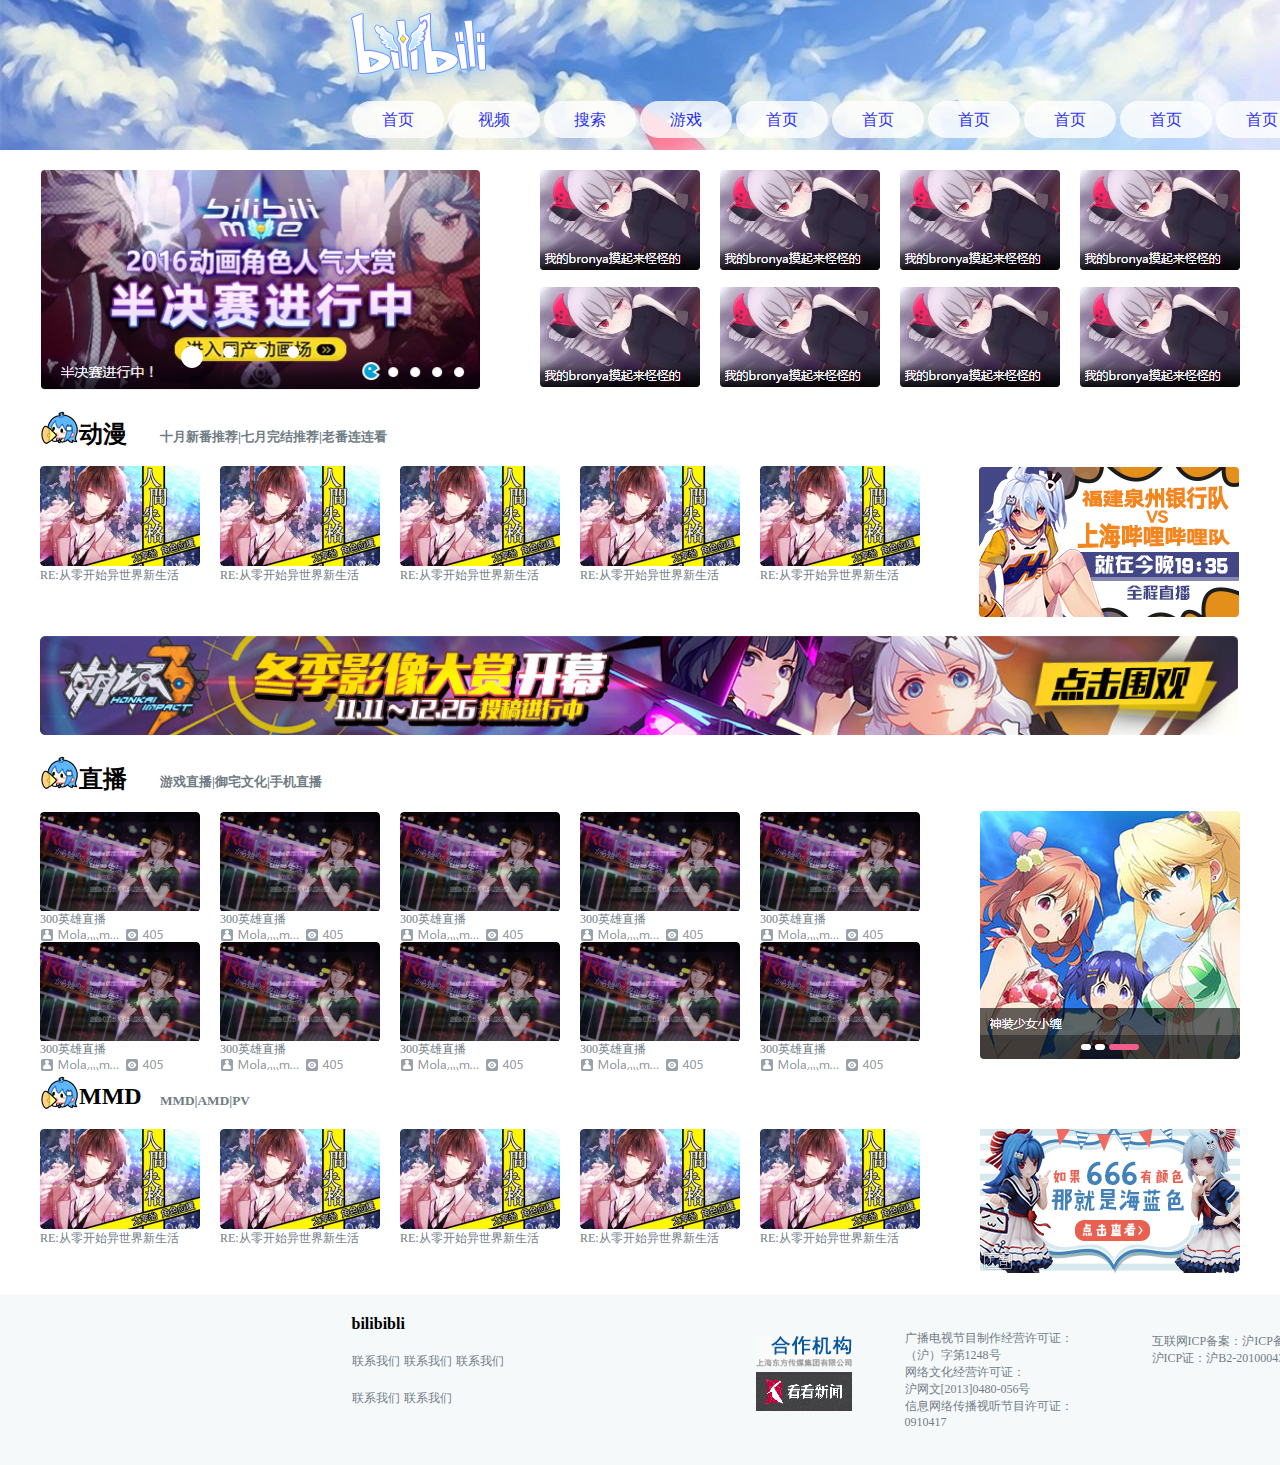
<file: html/index.html>
﻿<html>
	<head>
		<meta http-equiv="Content-Type" content="text/html; charset=utf-8" />
		<link rel = "stylesheet" type = "text/css" href = "../css/style.css">
		<script src="../js/jquery.js"></script>

		<title>哔哩哔哩- ( ゜- ゜)つロ  乾杯~</title>
	</head>
	
	<body>
	
		<div class = "head">
			<img src = "../images/logo.png">
			<div class = "nav">
				<a href = "index.html"><span>首页</span></a>
				<a href = "video.html"><span>视频</span></a>
				<a href = "search.html"><span>搜索</span></a>
				<a href = "game.html"><span>游戏</span></a>
				<a href = "index.html"><span>首页</span></a>
				<a href = "index.html"><span>首页</span></a>
				<a href = "index.html"><span>首页</span></a>
				<a href = "index.html"><span>首页</span></a>
				<a href = "index.html"><span>首页</span></a>
				<a href = "index.html"><span>首页</span></a>
				<a href = "game.html"><span>游戏</span></a>
				<a href = "search.html"><span>搜索</span></a>
		</div>
		</div>

		<!--index内容部分-->
		<div class = "body1">
			<div class = "body1-left">
				<div class = "img-box">
				<img src = "../images/top.png">
				<img src = "../images/top.png">
				<img src = "../images/top.png">
				<img src = "../images/top.png">
				
				</div>
				<ul class="ctrl_button">
    						<li class="current"></li>
        					<li></li>
        					<li></li>
							   <li></li>
    					</ul>
			</div>
			
			<div class = "body1-right">
				<img src = "../images/index-img1.png">
				<img src = "../images/index-img1.png">
				<img src = "../images/index-img1.png">
				<img src = "../images/index-img1.png"><br/>
				<img src = "../images/index-img1.png">
				<img src = "../images/index-img1.png">
				<img src = "../images/index-img1.png">
				<img src = "../images/index-img1.png">
			</div>
		</div>
		
		<div class = "body2">
			<div class = "body2-top">
				<img src = "../images/minilogo.png"><h2>动漫</h2><h5>十月新番推荐|七月完结推荐|老番连连看</h5>
			</div>
			<div class = "body2-center">
				<div class = "body2-center-box"><img src = "../images/index-img2.png"><p>RE:从零开始异世界新生活</p></div>
				<div class = "body2-center-box"><img src = "../images/index-img2.png"><p>RE:从零开始异世界新生活</p></div>
				<div class = "body2-center-box"><img src = "../images/index-img2.png"><p>RE:从零开始异世界新生活</p></div>
				<div class = "body2-center-box"><img src = "../images/index-img2.png"><p>RE:从零开始异世界新生活</p></div>
				<div class = "body2-center-box"><img src = "../images/index-img2.png"><p>RE:从零开始异世界新生活</p></div>
				<div class = "cen-rigth"><img src = "../images/cen-right.png"></div>
			</div>
		</div>
		
		<div class = "body3">
			<img src = "../images/img1.png" width = "1200px">
		</div>
		
		<div class = "body4">
			<div class = "body4-top"><img src = "../images/minilogo.png"><h2>直播</h2><h5>游戏直播|御宅文化|手机直播</h5></div>
			<div class = "body4-bottom">
				<div class = "body4-left">
					<div class = "body4-left-box"><img src = "../images/body4.png"><p>300英雄直播</p><img src = "../images/p.png"></div>
					<div class = "body4-left-box"><img src = "../images/body4.png"><p>300英雄直播</p><img src = "../images/p.png"></div>
					<div class = "body4-left-box"><img src = "../images/body4.png"><p>300英雄直播</p><img src = "../images/p.png"></div>
					<div class = "body4-left-box"><img src = "../images/body4.png"><p>300英雄直播</p><img src = "../images/p.png"></div>
					<div class = "body4-left-box"><img src = "../images/body4.png"><p>300英雄直播</p><img src = "../images/p.png"></div>
					<div class = "body4-left-box"><img src = "../images/body4.png"><p>300英雄直播</p><img src = "../images/p.png"></div>
					<div class = "body4-left-box"><img src = "../images/body4.png"><p>300英雄直播</p><img src = "../images/p.png"></div>
					<div class = "body4-left-box"><img src = "../images/body4.png"><p>300英雄直播</p><img src = "../images/p.png"></div>
					<div class = "body4-left-box"><img src = "../images/body4.png"><p>300英雄直播</p><img src = "../images/p.png"></div>
					<div class = "body4-left-box"><img src = "../images/body4.png"><p>300英雄直播</p><img src = "../images/p.png"></div>
				</div>
				<div class = "body4-right"><img src = "../images/body4-right.png"></div>
			</div>
		</div>
				
		<div class = "body5">
			<div class = "body5-top"><img src = "../images/minilogo.png"><h2>MMD</h2><h5>MMD|AMD|PV</h5></div>
			<div class = "body2-center">
				<div class = "body2-center-box"><img src = "../images/index-img2.png"><p>RE:从零开始异世界新生活</p></div>
				<div class = "body2-center-box"><img src = "../images/index-img2.png"><p>RE:从零开始异世界新生活</p></div>
				<div class = "body2-center-box"><img src = "../images/index-img2.png"><p>RE:从零开始异世界新生活</p></div>
				<div class = "body2-center-box"><img src = "../images/index-img2.png"><p>RE:从零开始异世界新生活</p></div>
				<div class = "body2-center-box"><img src = "../images/index-img2.png"><p>RE:从零开始异世界新生活</p></div>
				<div class = "cen-rigth"><img src = "../images/body5.png"></div>
			</div>
		</div>
		
		<!--内容结束-->
		
		<div class = "footer">
			<div class = "foot">
			<div class = "footer-top-left">
				<h4>bilibibli</h4><br/>
				<a href = "#">联系我们</a>
				<a href = "#">联系我们</a>
				<a href = "#">联系我们</a><br/><br/>
				<a href = "#">联系我们</a>
				<a href = "#">联系我们</a></br></br>
			</div>
			<div class = "footer-top-center">
			<br/>
			<img src = "../images/footer.png">
				<div class = "foot2">
				<p>广播电视节目制作经营许可证：<br/>
				（沪）字第1248号<br/>网络文化经营许可证：<br/>
				沪网文[2013]0480-056号<br/>信息网络传播视听节目许可证：<br/>
				0910417</p>
				</div>
			</div><br/>
			<div class = "footer-top-right">
				<p>互联网ICP备案：沪ICP备13002172号-3<br/>沪ICP证：沪B2-20100043</p>
			</div>
			</div>
		</div>
		<script language="javascript" src="../js/style.js" type="text/jscript"></script>
	</body>
</html>
</file>
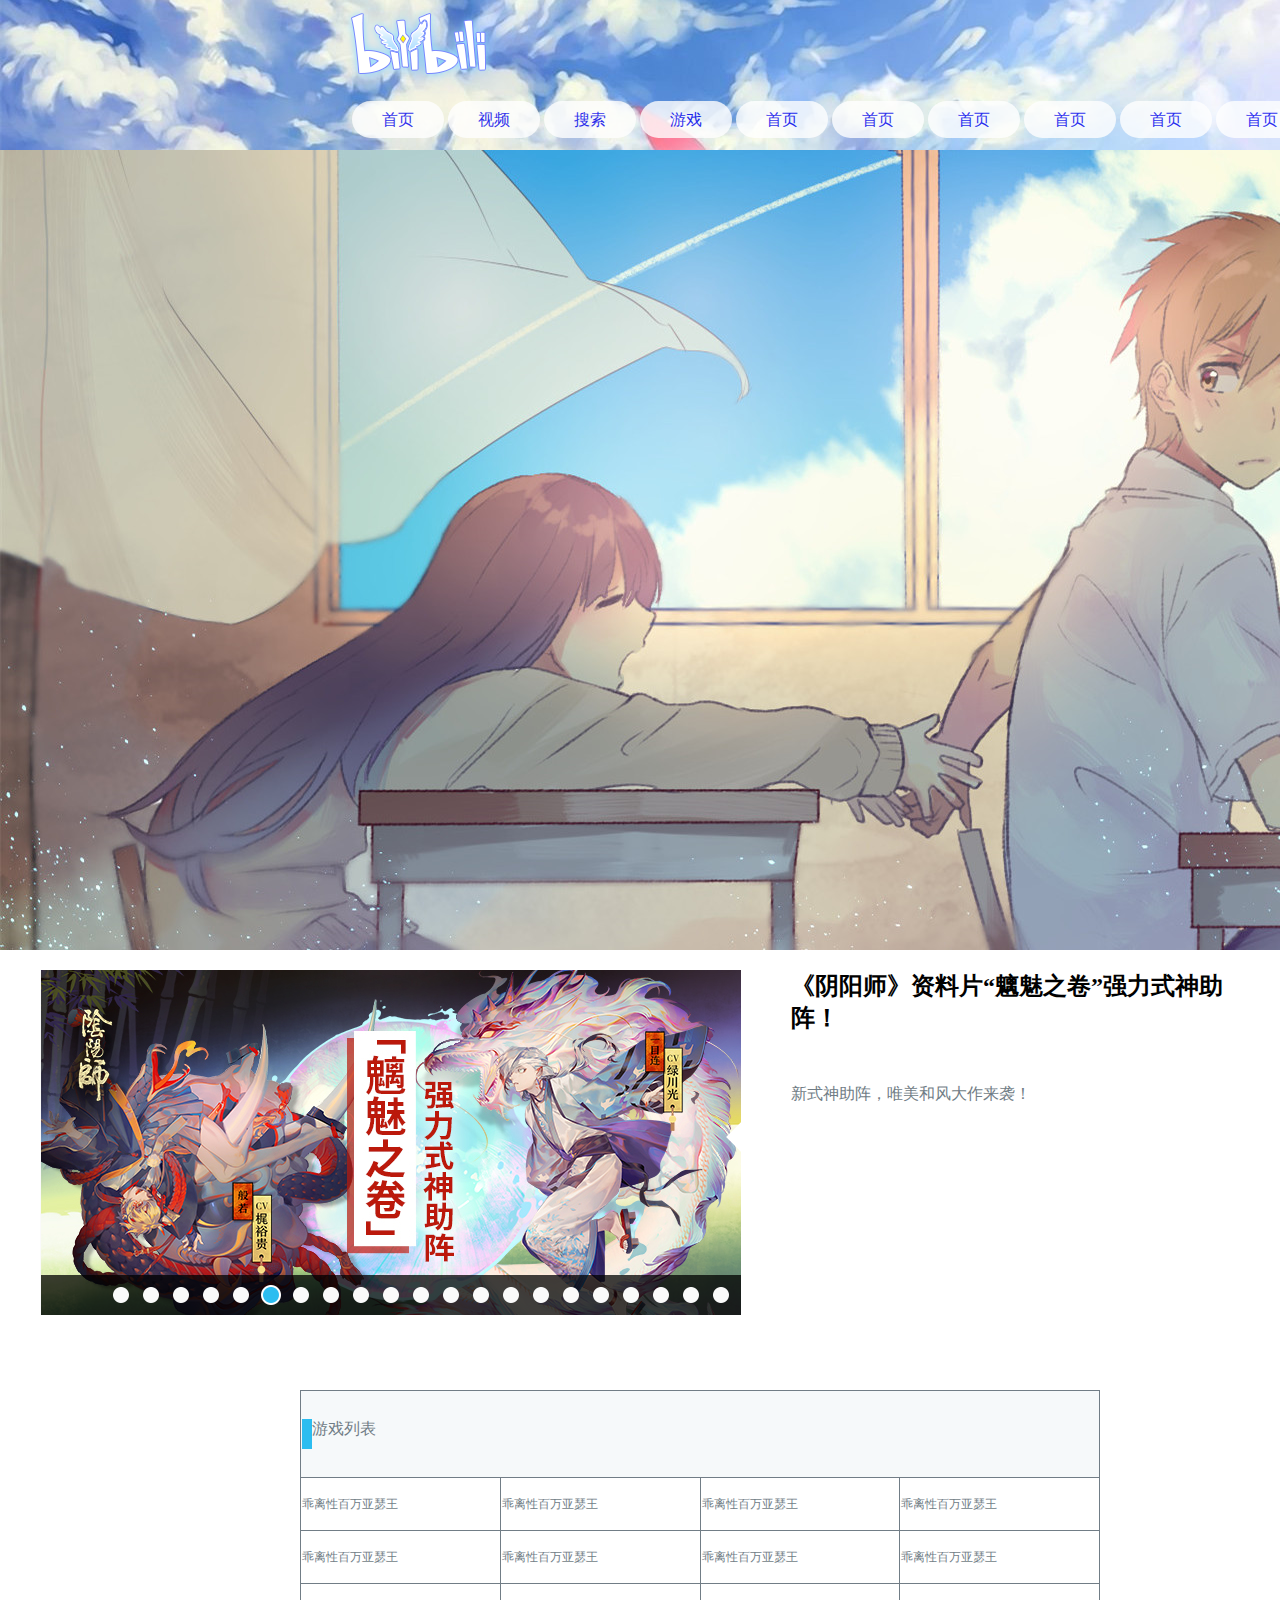
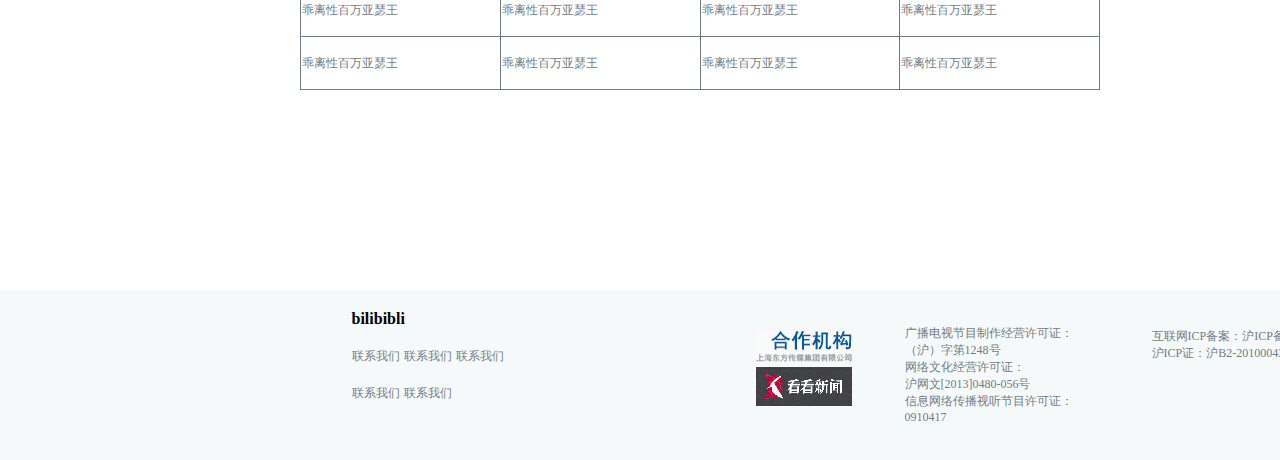
<file: html/game.html>
﻿<html>
	<head>
		<meta http-equiv="Content-Type" content="text/html; charset=utf-8" />
		<link rel = "stylesheet" type = "text/css" href = "../css/style.css">
		<title>哔哩哔哩- ( ゜- ゜)つロ  乾杯~</title>
	</head>
	
	<body>
	
		<div class = "head">
			<img src = "../images/logo.png">
			<div class = "nav">
				<a href = "index.html"><span>首页</span></a>
				<a href = "video.html"><span>视频</span></a>
				<a href = "search.html"><span>搜索</span></a>
				<a href = "game.html"><span>游戏</span></a>
				<a href = "index.html"><span>首页</span></a>
				<a href = "index.html"><span>首页</span></a>
				<a href = "index.html"><span>首页</span></a>
				<a href = "index.html"><span>首页</span></a>
				<a href = "index.html"><span>首页</span></a>
				<a href = "index.html"><span>首页</span></a>
				<a href = "game.html"><span>游戏</span></a>
				<a href = "search.html"><span>搜索</span></a>
		</div>
		</div>

		<!--index内容部分-->
		<div class = "game1">
			<img src = "../images/game.jpg">
		</div>
		
		<div class = "game2">
			<div class = "game1">
			<img src = "../images/game2.png">
			<div class = "game2-right">
				<h2>《阴阳师》资料片“魑魅之卷”强力式神助阵！</h2>
				<p>新式神助阵，唯美和风大作来袭！</p>
			</div>
		</div>
		</div>
		
		<div class = "game3">
			<table>
				<tr><td colspan="4" bgcolor  = "#f6f9fa"><div class = "game3-block"></div>游戏列表</td></tr>
				<tr ><td><a href = "#">乖离性百万亚瑟王</a></td><td><a href = "#">乖离性百万亚瑟王</a></td><td><a href = "#">乖离性百万亚瑟王</a></td><td><a href = "#">乖离性百万亚瑟王</a></td></tr>
				<tr><td><a href = "#">乖离性百万亚瑟王</a></td><td><a href = "#">乖离性百万亚瑟王</a></td><td><a href = "#">乖离性百万亚瑟王</a></td><td><a href = "#">乖离性百万亚瑟王</a></td></tr>
				<tr><td><a href = "#">乖离性百万亚瑟王</a></td><td><a href = "#">乖离性百万亚瑟王</a></td><td><a href = "#">乖离性百万亚瑟王</a></td><td><a href = "#">乖离性百万亚瑟王</a></td></tr>
				<tr><td><a href = "#">乖离性百万亚瑟王</a></td><td><a href = "#">乖离性百万亚瑟王</a></td><td><a href = "#">乖离性百万亚瑟王</a></td><td><a href = "#">乖离性百万亚瑟王</a></td></tr>

			</table>
		</div>

		<!--内容结束-->
		
		<div class = "footer">
			<div class = "foot">
			<div class = "footer-top-left">
				<h4>bilibibli</h4><br/>
				<a href = "#">联系我们</a>
				<a href = "#">联系我们</a>
				<a href = "#">联系我们</a><br/><br/>
				<a href = "#">联系我们</a>
				<a href = "#">联系我们</a></br></br>
			</div>
			<div class = "footer-top-center">
			<br/>
			<img src = "../images/footer.png">
				<div class = "foot2">
				<p>广播电视节目制作经营许可证：<br/>
				（沪）字第1248号<br/>网络文化经营许可证：<br/>
				沪网文[2013]0480-056号<br/>信息网络传播视听节目许可证：<br/>
				0910417</p>
				</div>
			</div><br/>
			<div class = "footer-top-right">
				<p>互联网ICP备案：沪ICP备13002172号-3<br/>沪ICP证：沪B2-20100043</p>
			</div>
			</div>
		</div>
	</body>
</html>
</file>
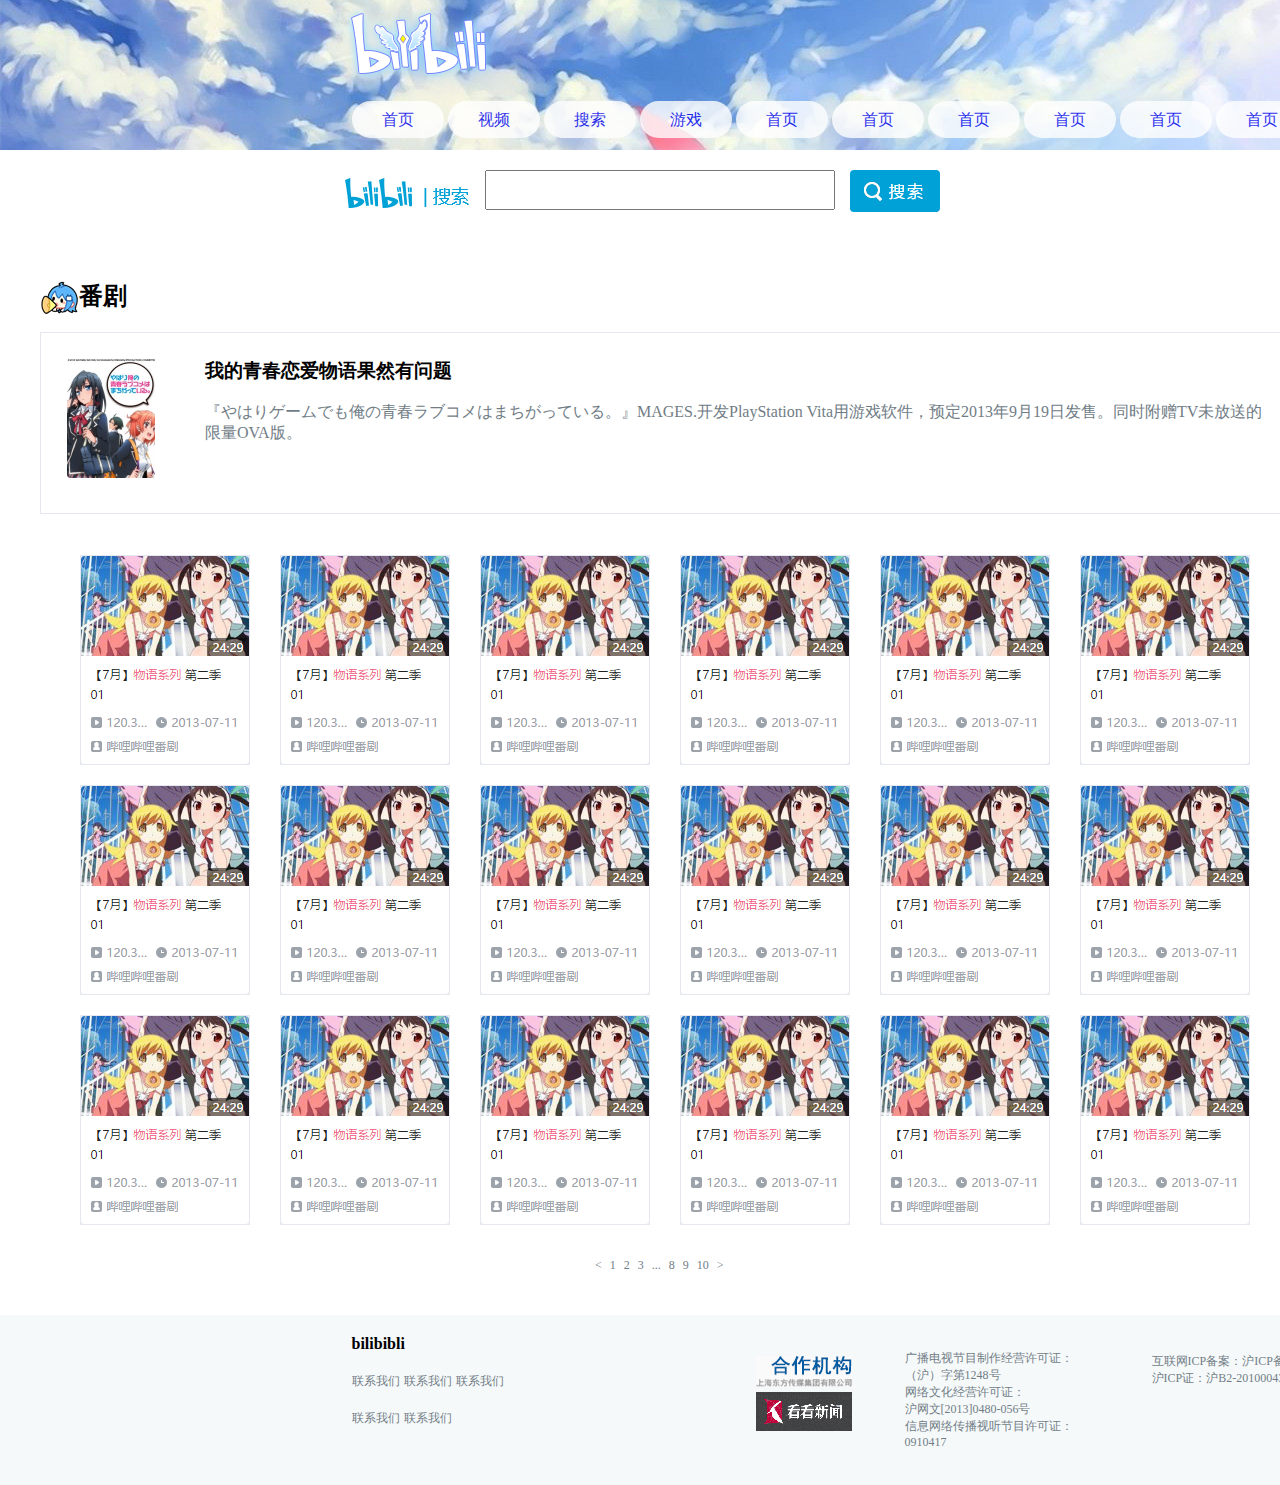
<file: html/search.html>
﻿<html>
	<head>
		<meta http-equiv="Content-Type" content="text/html; charset=utf-8" />
		<link rel = "stylesheet" type = "text/css" href = "../css/style.css">
		<title>哔哩哔哩- ( ゜- ゜)つロ  乾杯~</title>
	</head>
	
	<body>
	
		<div class = "head">
			<img src = "../images/logo.png">
			<div class = "nav">
				<a href = "index.html"><span>首页</span></a>
				<a href = "video.html"><span>视频</span></a>
				<a href = "search.html"><span>搜索</span></a>
				<a href = "game.html"><span>游戏</span></a>
				<a href = "index.html"><span>首页</span></a>
				<a href = "index.html"><span>首页</span></a>
				<a href = "index.html"><span>首页</span></a>
				<a href = "index.html"><span>首页</span></a>
				<a href = "index.html"><span>首页</span></a>
				<a href = "index.html"><span>首页</span></a>
				<a href = "game.html"><span>游戏</span></a>
				<a href = "search.html"><span>搜索</span></a>
		</div>
		</div>

		<!--index内容部分-->
		<div class = "search1">
			<img id = "search1" src = "../images/bilibilisearch.png">
			<input text = "233">
			<img id = "search2" src = "../images/search.png">
		</div>
		
		<div class = "search2">
			<div class = "result-title">
				<img src = "../images/minilogo.png"><h2>番剧</h2>
			</div>
			<div class = "result">
				<img src = "../images/dls.png">
				<div class = "result-right">
					<h3>我的青春恋爱物语果然有问题</h3>
					<p><br/>『やはりゲームでも俺の青春ラブコメはまちがっている。』MAGES.开发PlayStation Vita用游戏软件，预定2013年9月19日发售。同时附赠TV未放送的限量OVA版。</p>
				</div>
			</div>
		</div>
		
		<div class = "search3">
			<div class = "result-box"><img src = "../images/result.png"></div>
			<div class = "result-box"><img src = "../images/result.png"></div>
			<div class = "result-box"><img src = "../images/result.png"></div>
			<div class = "result-box"><img src = "../images/result.png"></div>
			<div class = "result-box"><img src = "../images/result.png"></div>
			<div class = "result-box"><img src = "../images/result.png"></div>
			<div class = "result-box"><img src = "../images/result.png"></div>
			<div class = "result-box"><img src = "../images/result.png"></div>
			<div class = "result-box"><img src = "../images/result.png"></div>
			<div class = "result-box"><img src = "../images/result.png"></div>
			<div class = "result-box"><img src = "../images/result.png"></div>
			<div class = "result-box"><img src = "../images/result.png"></div>
			<div class = "result-box"><img src = "../images/result.png"></div>
			<div class = "result-box"><img src = "../images/result.png"></div>
			<div class = "result-box"><img src = "../images/result.png"></div>
			<div class = "result-box"><img src = "../images/result.png"></div>
			<div class = "result-box"><img src = "../images/result.png"></div>
			<div class = "result-box"><img src = "../images/result.png"></div>
			
		</div>
		
		<div class = "page">
			<a href = "#"><</a>&nbsp;
			<a href = "#">1</a>&nbsp;
			<a href = "#">2</a>&nbsp;
			<a href = "#">3</a>&nbsp;			
			<a href = "#">...</a>&nbsp;
			<a href = "#">8</a>&nbsp;
			<a href = "#">9</a>&nbsp;
			<a href = "#">10</a>&nbsp;
			<a href = "#">></a>
		</div>
		
		<!--内容结束-->
		
		<div class = "footer">
			<div class = "foot">
			<div class = "footer-top-left">
				<h4>bilibibli</h4><br/>
				<a href = "#">联系我们</a>
				<a href = "#">联系我们</a>
				<a href = "#">联系我们</a><br/><br/>
				<a href = "#">联系我们</a>
				<a href = "#">联系我们</a></br></br>
			</div>
			<div class = "footer-top-center">
			<br/>
				<img src = "../images/footer.png">
				<div class = "foot2">
				<p>广播电视节目制作经营许可证：<br/>
				（沪）字第1248号<br/>网络文化经营许可证：<br/>
				沪网文[2013]0480-056号<br/>信息网络传播视听节目许可证：<br/>
				0910417</p>
				</div>
			</div><br/>
			<div class = "footer-top-right">
				<p>互联网ICP备案：沪ICP备13002172号-3<br/>沪ICP证：沪B2-20100043</p>
			</div>
			</div>
		</div>
	</body>
</html>
</file>
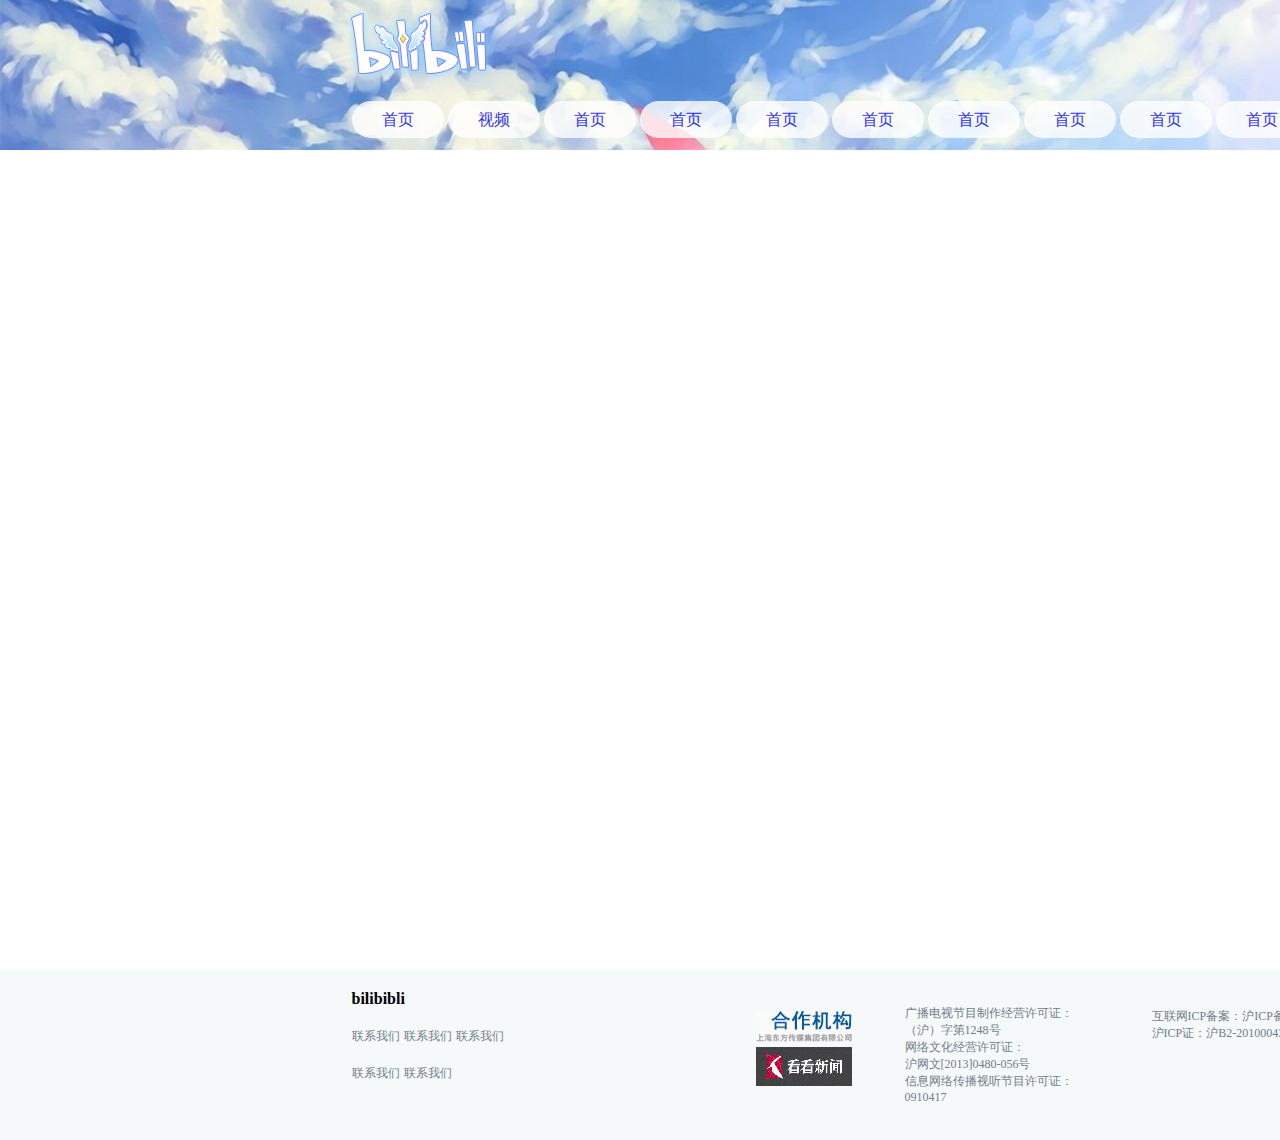
<file: html/sort-test.html>
﻿<html>
	<head>
		<meta http-equiv="Content-Type" content="text/html; charset=utf-8" />
		<link rel = "stylesheet" type = "text/css" href = "../css/style.css">
		<title>哔哩哔哩- ( ゜- ゜)つロ  乾杯~</title>
	</head>
	
	<body>
	
		<div class = "head">
			<img src = "../images/logo.png">
			<div class = "nav">
			<div class = "navigation">
				<a href = "index.html"><span>首页</span></a>
				<a href = "video.html"><span>视频</span></a>
				<a href = "index.html"><span>首页</span></a>
				<a href = "index.html"><span>首页</span></a>
				<a href = "index.html"><span>首页</span></a>
				<a href = "index.html"><span>首页</span></a>
				<a href = "index.html"><span>首页</span></a>
				<a href = "index.html"><span>首页</span></a>
				<a href = "index.html"><span>首页</span></a>
				<a href = "index.html"><span>首页</span></a>
				<a href = "game.html"><span>游戏</span></a>
				<a href = "search.html"><span>搜索</span></a>
			</div>
		</div>
		</div>

		<!--index内容部分-->
		<div class = "sort">
			<div class = "sort-left">
				<div class = "sort-left-top">
				</div>
				<div class = "sort-left-bottom">
				</div>
			</div>
			<div class = "sort-right">
			</div>
		</div>
		<!--内容结束-->
		
		<div class = "footer">
			<div class = "foot">
			<div class = "footer-top-left">
				<h4>bilibibli</h4><br/>
				<a href = "#">联系我们</a>
				<a href = "#">联系我们</a>
				<a href = "#">联系我们</a><br/><br/>
				<a href = "#">联系我们</a>
				<a href = "#">联系我们</a></br></br>
			</div>
			<div class = "footer-top-center">
			<br/>
			<img src = "../images/footer.png">
				<div class = "foot2">
				<p>广播电视节目制作经营许可证：<br/>
				（沪）字第1248号<br/>网络文化经营许可证：<br/>
				沪网文[2013]0480-056号<br/>信息网络传播视听节目许可证：<br/>
				0910417</p>
				</div>
			</div><br/>
			<div class = "footer-top-right">
				<p>互联网ICP备案：沪ICP备13002172号-3<br/>沪ICP证：沪B2-20100043</p>
			</div>
			</div>
		</div>
	</body>
</html>
</file>
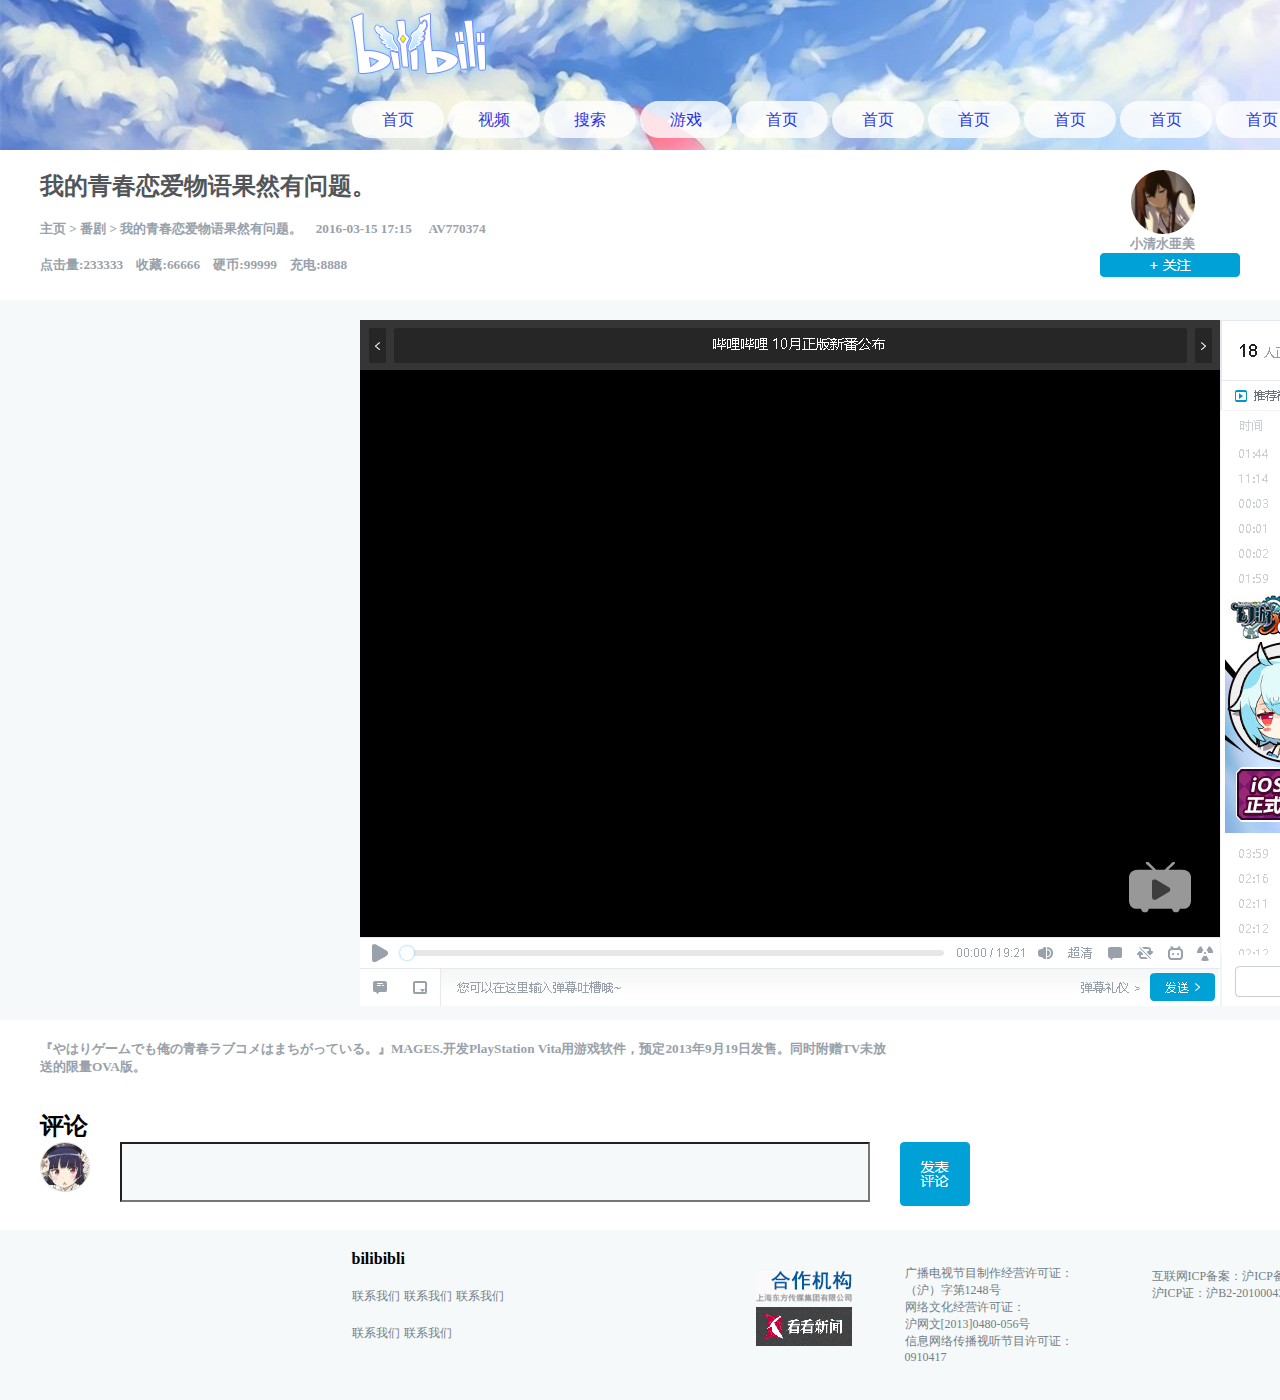
<file: html/video.html>
﻿<html>
	<head>
		<meta http-equiv="Content-Type" content="text/html; charset=utf-8" />
		<link rel = "stylesheet" type = "text/css" href = "../css/style.css">
		<title>哔哩哔哩- ( ゜- ゜)つロ  乾杯~</title>
	</head>
	
	<body>
	
		<div class = "head">
			<img src = "../images/logo.png">
			<div class = "nav">
				<a href = "index.html"><span>首页</span></a>
				<a href = "video.html"><span>视频</span></a>
				<a href = "search.html"><span>搜索</span></a>
				<a href = "game.html"><span>游戏</span></a>
				<a href = "index.html"><span>首页</span></a>
				<a href = "index.html"><span>首页</span></a>
				<a href = "index.html"><span>首页</span></a>
				<a href = "index.html"><span>首页</span></a>
				<a href = "index.html"><span>首页</span></a>
				<a href = "index.html"><span>首页</span></a>
				<a href = "game.html"><span>游戏</span></a>
				<a href = "search.html"><span>搜索</span></a>
		</div>
		</div>

		<!--index内容部分-->
		<div class = "video1">
			<div class = "video1-left">
				<h2>我的青春恋爱物语果然有问题。</h2><br/>
				<h5>主页 > 番剧 > 我的青春恋爱物语果然有问题。&nbsp;&nbsp;&nbsp;&nbsp;2016-03-15 17:15 &nbsp;&nbsp;&nbsp;&nbsp;AV770374</h5><br/>
				<h5>点击量:233333&nbsp;&nbsp;&nbsp;&nbsp;收藏:66666&nbsp;&nbsp;&nbsp;&nbsp;硬币:99999&nbsp;&nbsp;&nbsp;&nbsp;充电:8888</h5>
			</div>
			<div class = "video1-right">
				<div class = "video1-user"><img src = "../images/user.png"><h5>小清水亜美</h5></div>
				<img src = "../images/follow.png">
			</div>
		</div>
		
		<div class = "video2">
			<div class = "video2-body"><img src = "../images/video.png"></div>
		</div>
		
		<div class = "video3">
			<div class = "video3-more"><h5>『やはりゲームでも俺の青春ラブコメはまちがっている。』MAGES.开发PlayStation Vita用游戏软件，预定2013年9月19日发售。同时附赠TV未放送的限量OVA版。</h5></div>
		</div>
		
		<div class = "video4">
			<h2>评论</h2>
			<div class = "video4-bottom"><img src = "../images/user2.png"></div><input text id = "pinglun"><img id = "input" src = "../images/input.png">
		</div>
		<!--内容结束-->
		
		<div class = "footer">
			<div class = "foot">
			<div class = "footer-top-left">
				<h4>bilibibli</h4><br/>
				<a href = "#">联系我们</a>
				<a href = "#">联系我们</a>
				<a href = "#">联系我们</a><br/><br/>
				<a href = "#">联系我们</a>
				<a href = "#">联系我们</a></br></br>
			</div>
			<div class = "footer-top-center">
			<br/>
			<img src = "../images/footer.png">
				<div class = "foot2">
				<p>广播电视节目制作经营许可证：<br/>
				（沪）字第1248号<br/>网络文化经营许可证：<br/>
				沪网文[2013]0480-056号<br/>信息网络传播视听节目许可证：<br/>
				0910417</p>
				</div>
			</div><br/>
			<div class = "footer-top-right">
				<p>互联网ICP备案：沪ICP备13002172号-3<br/>沪ICP证：沪B2-20100043</p>
			</div>
			</div>
		</div>
	</body>
</html>
</file>
<file: css/style.css>
﻿/*公共部分*/
html, body, ul, li, ol, dl, dd, dt, p, h1, h2, h3, h4, h5, h6, form, fieldset, legend, img { margin:0; padding:0; }
.head{height:150px;width:1903px;background-image:url(../images/head.jpg);}
.nav{margin:0 auto;padding-top:110;height:50px;width:1200px;}
.head img{float:left; margin-left:310;}
.footer{height:150px;width:1903px;background-color:#f6f9fa;padding-top:20;}
.foot{margin: 0 auto;height:150px;width:1200px;}
.foot2{float:left;padding-left:50;}
.footer-top-center p{color:#717d86;}
.footer-top-center img{float:left;}
.footer-top-right p{float:left;color:#717d86}
.footer-top-left{float:left;width:400;height:50;}
.footer-top-center{font-size:12;float:left;width:400;height:100;}
.footer-top-right{font-size:12;float:left;width:400;height:100;}
.nav a{background:white;padding:10 30 10 30;border-radius: 20px; margin-right:0; filter:alpha(opacity=80); -moz-opacity:0.8; opacity:0.8;}
.nav a:link {text-decoration:none;}
.nav a:hover{color:white;background-color:#000000;}
.nav a:active {background-color:#FF704D;} 
.foot a:link {font-size:12;color:#717d86;text-decoration:none;}
.foot a:visited{font-size:12;color:#717d86;text-decoration:none;}
.foot a:hover{color:#42d9ec;}
ul{ margin:0px; padding:0px;list-style:none;}
li{float:left; width:10px; height:10px; border-radius:50%; border:white 3px solid; margin:10px;}


/*index.html*/
.body1{margin: 0 auto;height:260px;width:1200px;}
.body1-left{float:left;padding-top:20;width:440;height:220;  position:relative; overflow:hidden;}
.img-box{margin-left:auto ; margin-right:auto; position:relative; overflow:hidden;width:1760;height:220;}
.body1-left img{float:left;width:440;height:220;}
.body1-right{padding-top:20;}
.body1-right img{float:right;margin-left:20;margin-bottom:17;}
.body2{margin: 0 auto;height:225px;width:1200px;}
.body2-top img{float:left;}
.body2-top h2{float:left;padding-top:8;}
.body2-top h5{padding-top:18;margin-left:120;color:#717d86}
.body2-center{margin-top:20;width:1200;}
.body2-center-box {float:left;width:160;margin-top:0;margin-right:20;}
.body2-center-box p{font-size:12; color:#717d86}
.cen-rigth{float:right;}
.body3{margin: 0 auto;height:120px;width:1200px;/*background-image:url(../images/img1.png);*/}
.body4{margin: 0 auto;height:320px;width:1200px;}
.body4-top img{float:left;}
.body4-top h2{float:left;padding-top:8;}
.body4-top h5{padding-top:18;margin-left:120;color:#717d86}
.body4-bottom{width:1200;margin-top:20;height:300;}
.body4-left{float:left;width:900;height:200;}
.body4-left-box{float:left;width:160;margin-top:0;margin-right:20;}
.body4-left-box p{font-size:12; color:#717d86}
.body4-right{float:right;}
.body5{margin: 0 auto;height:220;width:1200px;}
.body5-top img{float:left;}
.body5-top h2{float:left;padding-top:8;}
.body5-top h5{padding-top:18;margin-left:120;color:#717d86}

.ctrl_button{ float:left; position:absolute; bottom:5%; left:40%; margin-left:-45px;}
.ctrl_button li{ float:left; border-radius:50%; border:white 1px solid; margin:10px; background-color:white;}
.current{ background-color:white; width:20px; height:20px;}
.ctr{background-color:#ffb900; }
/*search.html*/
.search1{margin:0 auto;width:600;height:60;padding-top:20;}
.search1 input{width:350;height:40;margin-left:10;font-size:16;color:#717d86}
.search2{margin:0 auto;width:1200;height:275;padding-top:50;}
#search1{float:left;}
#search2{float:right;}
.result{border:1px solid #e5e9ef;width:1200; height:130;padding:25;}
.result-title{margin-bottom:20;}
.result-title img{float:left;}
.result img{float:left;margin-right:50;}
.result-right p{color:#717d86}
.search3{margin:0 auto;width:1200;height:700;padding-left:80;}
.result-box{float:left;border:1px solid #e5e9ef;width:168;height:208;margin-right:30;margin-bottom:20;}
.page{margin:0 auto;padding-left:210;width:300;height:60;}
.page a:link {font-size:12;color:#717d86;text-decoration:none;}
.page a:visited{font-size:12;color:#717d86;text-decoration:none;}
.page a:hover{color:#42d9ec;}

/*game.html*/
.game2{margin:0 auto;width:1200;height:400;padding-top:20;}
.game2 img{float:left;margin-right:50;}
.game2 p{padding-top:50;color:#717d86}
.game3{margin:0 auto;width:1200;height:500;padding-top:20;padding-left:300;}
.game3 table{width:800;height:300;border: 1px solid;border-collapse:collapse;}
.game3 td{border: 1px solid;border-collapse:collapse;color:#717d86;}
.game3-block{float:left;width:10;height:30;background-color:#2cbdf0;}
.game3 a:link {font-size:12;color:#717d86;text-decoration:none;}
.game3 a:visited{font-size:12;color:#717d86;text-decoration:none;}
.game3 a:hover{color:#42d9ec;}

/*video.html*/
.video1{margin:0 auto;width:1200;height:130;padding-top:20;}
.video1-left{float:left;}
.video1-right{float:right;}
.video1-user{padding-left:30;}
.video1 h2{color:#525659;}
.video1 h5{color:#99a2aa;}
.video2{margin:0 auto;width:1920;height:700;padding-top:20;background-color:#f6f9fa;}
.video2-body{margin:0 auto;width:1200;}
.video3{margin:0 auto;width:1200;height:50;padding-top:20;}
.video3-more{width:850;color:#99a2aa;}
.video4{margin:0 auto;width:1200;height:120;padding-top:20;}
.video4-bottom img{float:left;}
#pinglun{margin-left:30;float:left;width:750;height:60;background-color:#f6f9fa;}
#input{margin-left:30;}

/*sort.html*/
.sort{margin:0 auto;width:1200;height:800;padding-top:20;}
</file>
